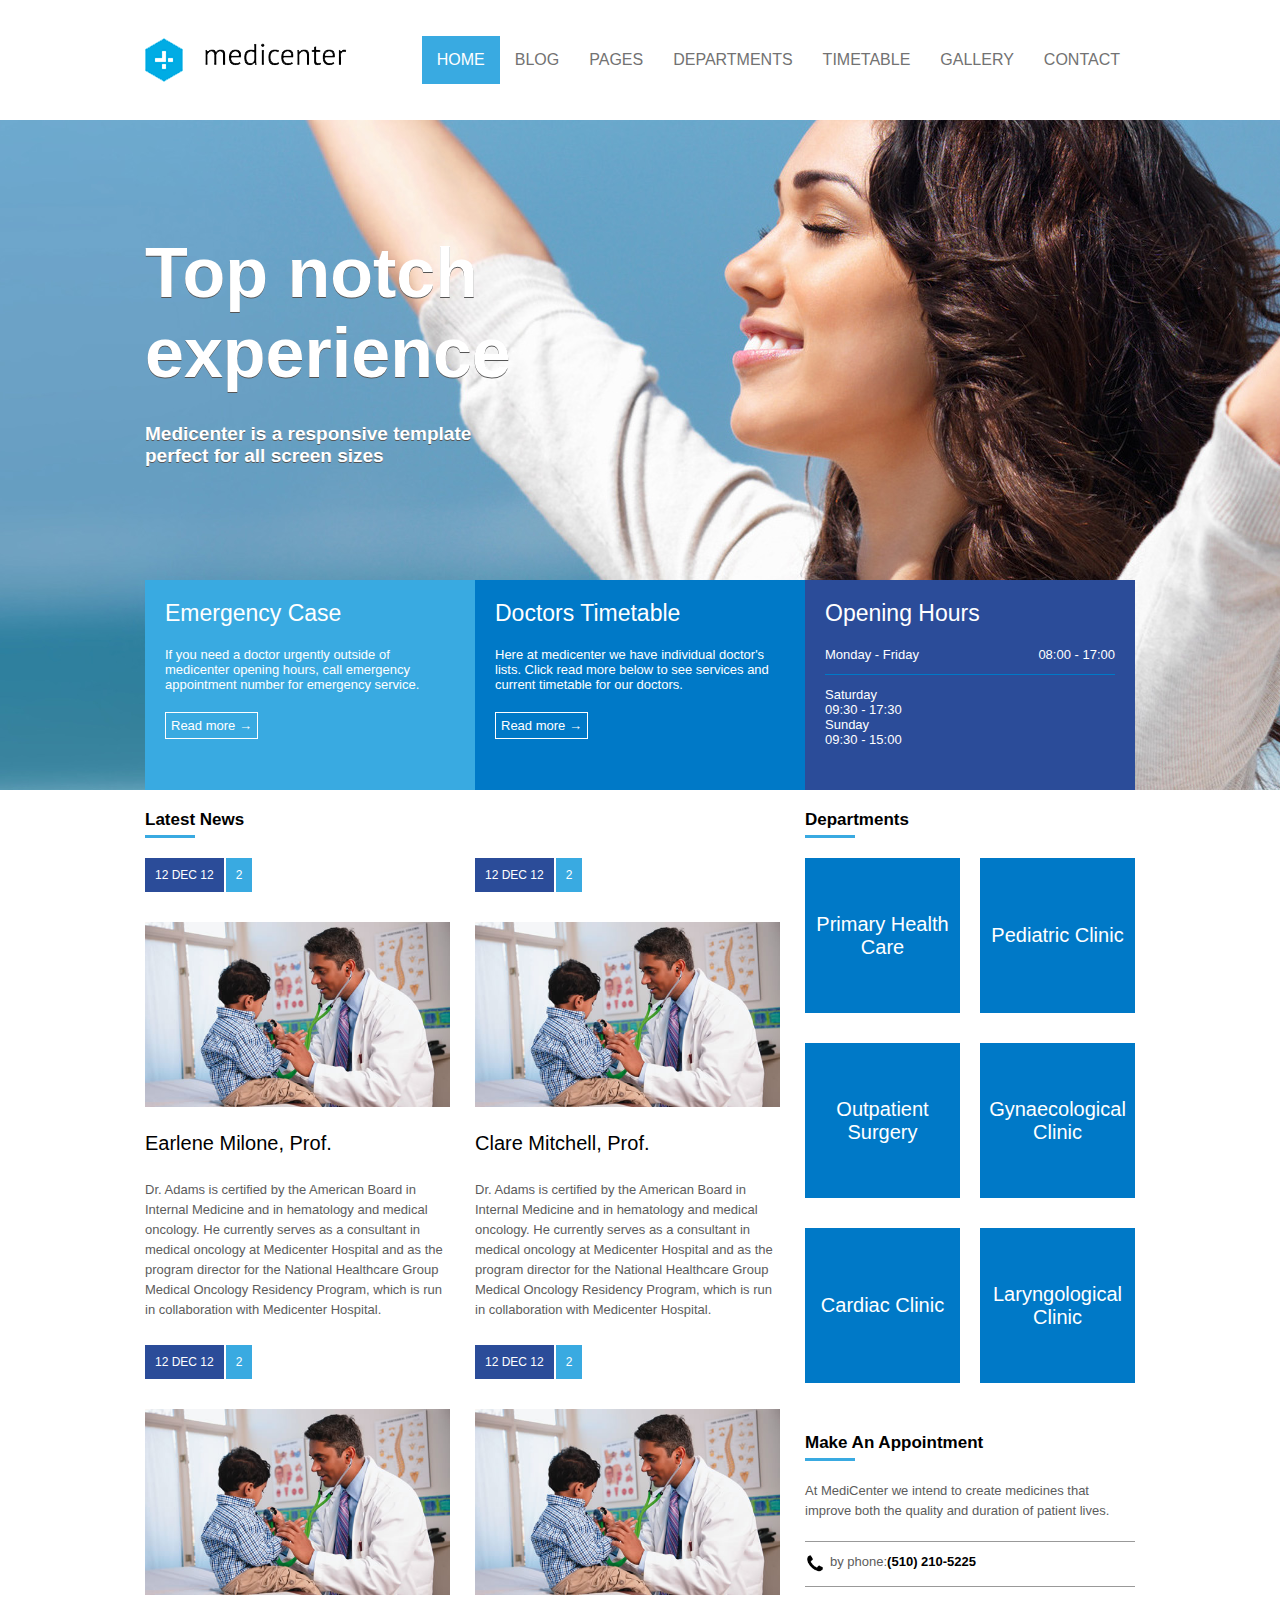
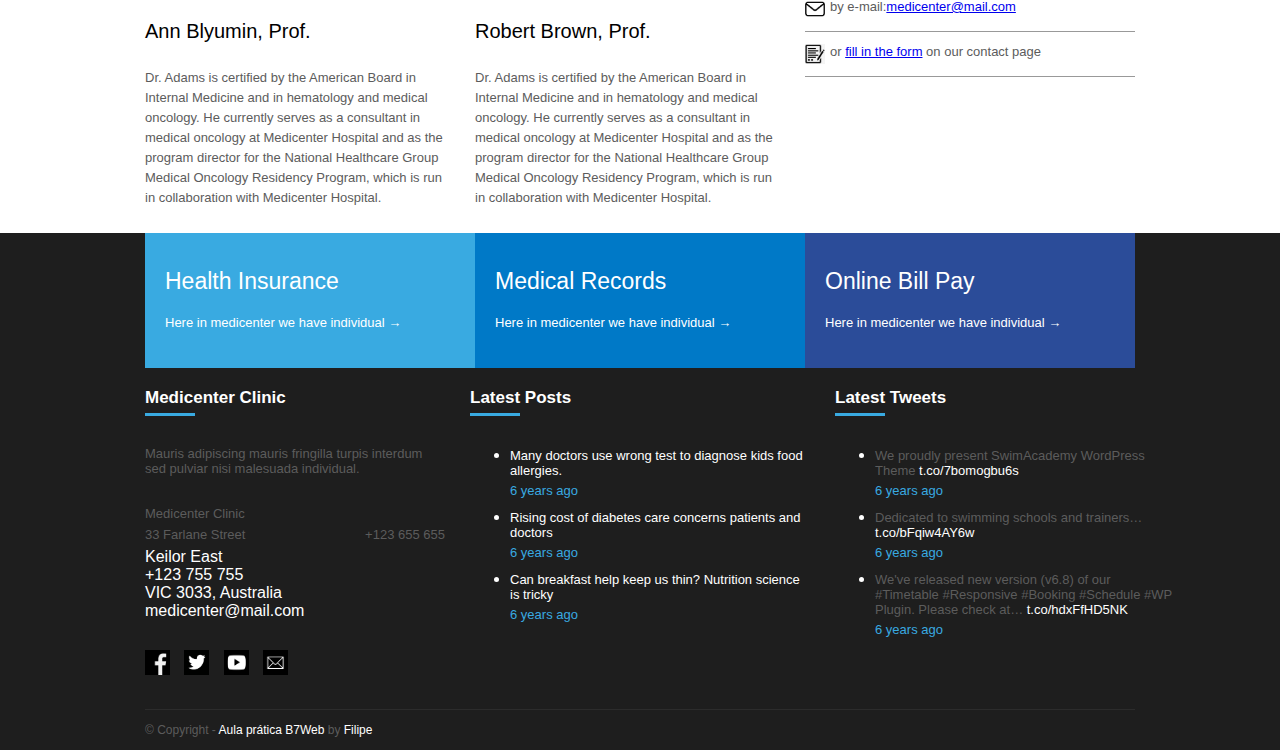
<file: index.html>
<html>

<head>
    <meta charset="UTF-8">
    <meta name="viewport" content="width=device-width,user-scalable=0">

    <link rel="stylesheet" type="text/css" href="assets/css/template.css">
    <script src="./assets/js/scriptMenu.js"></script>

    <title>Medicenter</title>
</head>

<body>
    <header>
        <div class="container">
            <div class="logo">
                <a href=""><img src="assets/images/logo.png"></a>
            </div>
            <div class="menu">
                <nav>
                    <div class="menuMobile">
                        <div class="mm_line"></div>
                        <div class="mm_line"></div>
                        <div class="mm_line"></div>
                    </div>
                    <ul>
                        <li class="active"><a href="">HOME</a></li>
                        <li><a href="">BLOG</a></li>
                        <li><a href="">PAGES</a></li>
                        <li><a href="">DEPARTMENTS</a></li>
                        <li><a href="">TIMETABLE</a></li>
                        <li><a href="">GALLERY</a></li>
                        <li><a href="">CONTACT</a></li>
                    </ul>
                </nav>
            </div>
        </div>
    </header>

    <section id="banner">
        <div class="container column">
            <div class="banner_headline">
                <h1>Top notch experience</h1>
                <h2>Medicenter is a responsive template perfect for all screen sizes</h2>
            </div>
            <div class="banner_options">
                <div class="banner1">
                    <div class="banner_title">Emergency Case</div>
                    <div class="banner_desc">If you need a doctor urgently outside of medicenter opening hours, call emergency appointment number for emergency service.</div>
                    <a href="">Read more →</a>
                </div>
                <div class="banner2">
                    <div class="banner_title">Doctors Timetable</div>
                    <div class="banner_desc">Here at medicenter we have individual doctor's lists. Click read more below to see services and current timetable for our doctors.</div>
                    <a href="">Read more →</a>
                </div>
                <div class="banner3">
                    <div class="banner_title">Opening Hours</div>
                    <div class="banner_desc">
                        <ul id="list1">
                            <li id="list1_1">
                                <div class="day">
                                    Monday - Friday
                                </div>
                                <div class="hour">
                                    08:00 - 17:00
                                </div>
                            </li>
                            <liid="list1_1">
                                <div class="day">
                                    Saturday
                                </div>
                                <div class="hour">
                                    09:30 - 17:30
                                </div>
                                </li>
                                <liid="list1_1">
                                    <div class="day">
                                        Sunday
                                    </div>
                                    <div class="hour">
                                        09:30 - 15:00
                                    </div>
                                    </li>
                        </ul>
                    </div>
                </div>
            </div>
        </div>
    </section>

    <section id="geral">
        <div class="container">
            <section>
                <div class="widget">
                    <div class="widget_title">
                        <div class="widget_title_text">Latest News</div>
                        <div class="widget_title_bar"></div>
                    </div>
                    <div class="widget_body flex">
                        <article>
                            <a href="">
                                <div class="news_data">
                                    <div class="news_posted_at">12 DEC 12</div>
                                    <div class="news_comments">2</div>
                                </div>
                                <div class="news_thumbnail">
                                    <img src="assets/images/dr.jpg" alt="">
                                </div>
                                <div class="news_title">
                                    Earlene Milone, Prof.
                                </div>
                                <div class="news_resume">
                                    Dr. Adams is certified by the American Board in Internal Medicine and in hematology and medical oncology. He currently serves as a consultant in medical oncology at Medicenter Hospital and as the program director for the National Healthcare Group Medical
                                    Oncology Residency Program, which is run in collaboration with Medicenter Hospital.
                                </div>
                            </a>
                        </article>
                        <article>
                            <a href="">
                                <div class="news_data">
                                    <div class="news_posted_at">12 DEC 12</div>
                                    <div class="news_comments">2</div>
                                </div>
                                <div class="news_thumbnail">
                                    <img src="assets/images/dr.jpg" alt="">
                                </div>
                                <div class="news_title">
                                    Clare Mitchell, Prof.
                                </div>
                                <div class="news_resume">
                                    Dr. Adams is certified by the American Board in Internal Medicine and in hematology and medical oncology. He currently serves as a consultant in medical oncology at Medicenter Hospital and as the program director for the National Healthcare Group Medical
                                    Oncology Residency Program, which is run in collaboration with Medicenter Hospital.
                                </div>
                            </a>
                        </article>
                        <article>
                            <a href="">
                                <div class="news_data">
                                    <div class="news_posted_at">12 DEC 12</div>
                                    <div class="news_comments">2</div>
                                </div>
                                <div class="news_thumbnail">
                                    <img src="assets/images/dr.jpg" alt="">
                                </div>
                                <div class="news_title">
                                    Ann Blyumin, Prof.
                                </div>
                                <div class="news_resume">
                                    Dr. Adams is certified by the American Board in Internal Medicine and in hematology and medical oncology. He currently serves as a consultant in medical oncology at Medicenter Hospital and as the program director for the National Healthcare Group Medical
                                    Oncology Residency Program, which is run in collaboration with Medicenter Hospital.
                                </div>
                            </a>
                        </article>
                        <article>
                            <a href="">
                                <div class="news_data">
                                    <div class="news_posted_at">12 DEC 12</div>
                                    <div class="news_comments">2</div>
                                </div>
                                <div class="news_thumbnail">
                                    <img src="assets/images/dr.jpg" alt="">
                                </div>
                                <div class="news_title">
                                    Robert Brown, Prof.
                                </div>
                                <div class="news_resume">
                                    Dr. Adams is certified by the American Board in Internal Medicine and in hematology and medical oncology. He currently serves as a consultant in medical oncology at Medicenter Hospital and as the program director for the National Healthcare Group Medical
                                    Oncology Residency Program, which is run in collaboration with Medicenter Hospital.
                                </div>
                            </a>
                        </article>
                    </div>
                </div>
            </section>
            <aside>
                <div class="widget">
                    <div class="widget_title">
                        <div class="widget_title_text">Departments</div>
                        <div class="widget_title_bar"></div>
                    </div>
                    <div class="widget_body">
                        <div class="boxes">
                            <a href="">
                                <div class="box">Primary Health Care</div>
                            </a>
                            <a href="">
                                <div class="box">Pediatric Clinic</div>
                            </a>
                            <a href="">
                                <div class="box">Outpatient Surgery</div>
                            </a>
                            <a href="">
                                <div class="box">Gynaecological Clinic</div>
                            </a>
                            <a href="">
                                <div class="box">Cardiac Clinic</div>
                            </a>
                            <a href="">
                                <div class="box">Laryngological Clinic</div>
                            </a>
                        </div>
                    </div>
                </div>
                <div class="widget">
                    <div class="widget_title">
                        <div class="widget_title_text">Make An Appointment</div>
                        <div class="widget_title_bar"></div>
                    </div>
                    <div class="widget_body">
                        <div class="appointment_text">
                            At MediCenter we intend to create medicines that improve both the quality and duration of patient lives.
                        </div>
                        <div class="appointment_desc">
                            <ul id="list2">
                                <li id="list2_1">
                                    <div class="contact1">
                                        <img src="assets/images/phone.png" alt="">
                                    </div>
                                    <div class="text1">
                                        by phone:
                                    </div>
                                    <div class="phone_number">
                                        (510) 210-5225
                                    </div>
                                </li>
                                <li id="list2_1">
                                    <div class="contact1">
                                        <img src="assets/images/email.png" alt="">
                                    </div>
                                    <div class="text1">
                                        by e-mail:
                                    </div>
                                    <div class="mail">
                                        <a href="mailto:contact@medicenter.com"> medicenter@mail.com</a>
                                    </div>
                                </li>
                                <li id="list2_1">
                                    <div class="contact1">
                                        <img src="assets/images/form.png" alt="">
                                    </div>
                                    <div class="test1">
                                        or <a href="a">fill in the form</a> on our contact page
                                    </div>

                                </li>
                            </ul>
                        </div>
                    </div>
                </div>
            </aside>
        </div>
    </section>
    <footer>
        <div class="container flexColumn">
            <div class="footer_menu">
                <div class="fm_1">
                    <a href="">
                        <div class="footer_title">Health Insurance</div>
                        <div class="footer_desc">Here in medicenter we have individual →</div>
                    </a>
                </div>
                <div class="fm_2">
                    <a href="">
                        <div class="footer_title">Medical Records</div>
                        <div class="footer_desc">Here in medicenter we have individual →</div>
                    </a>
                </div>
                <div class="fm_3">
                    <a href="">
                        <div class="footer_title">Online Bill Pay</div>
                        <div class="footer_desc">Here in medicenter we have individual →</div>
                    </a>
                </div>
            </div>
            <div class="footer_area">
                <div class="footer_areaitem">
                    <div class="widget">
                        <div class="widget_title">
                            <div class="widget_title_text">Medicenter Clinic</div>
                            <div class="widget_title_bar"></div>
                        </div>
                        <div class="widget_body flex">
                            <article>
                                <div class="medi_info_text">
                                    Mauris adipiscing mauris fringilla turpis interdum sed pulviar nisi malesuada individual.
                                </div>
                                <div class="medi_info_data">
                                    <ul id="list3">
                                        <li id="list3_1">
                                            <div class="info_local">
                                                Medicenter Clinic
                                            </div>
                                            <div class="info_adress">

                                            </div>
                                        </li>
                                        <li id="list3_1">
                                            <div class="info_local">
                                                33 Farlane Street
                                            </div>
                                            <div class="info_adress">
                                                +123 655 655
                                            </div>
                                        </li>
                                        <liid="list3_1">
                                            <div class="info_local">
                                                Keilor East
                                            </div>
                                            <div class="info_adress">
                                                +123 755 755
                                            </div>
                                            </li>
                                            <liid="list3_1">
                                                <div class="info_local">
                                                    VIC 3033, Australia
                                                </div>
                                                <div class="info_adress">
                                                    <a href="mailto:contact@medicenter.com"> medicenter@mail.com</a>
                                                </div>
                                                </li>
                                    </ul>
                                </div>
                                <div class="medi_info_social">
                                    <a href="https://www.facebook.com/"><img src="assets/images/foot_facebook.png" alt=""></a>
                                    <a href="https://twitter.com/tweeter"><img src="assets/images/foot_twitter.png" alt=""></a>
                                    <a href="https://www.youtube.com/"><img src="assets/images/foot_youtube.png" alt=""></a>
                                    <a href="mailto:contact@medicenter.com"><img src="assets/images/foot_email.png" alt=""></a>
                                </div>
                            </article>
                        </div>
                    </div>
                </div>
                <div class="footer_areaitem">
                    <div class="widget">
                        <div class="widget_title">
                            <div class="widget_title_text">Latest Posts</div>
                            <div class="widget_title_bar"></div>
                        </div>
                        <div class="widget_body flex">
                            <ul id="latest_posts">
                                <li>
                                    <article>
                                        <div class="medi_info_text2">
                                            Many doctors use wrong test to diagnose kids food allergies.
                                        </div>
                                        <div class="medi_info_data2">
                                            6 years ago
                                        </div>
                                    </article>
                                </li>
                                <li>
                                    <article>
                                        <div class="medi_info_text2">
                                            Rising cost of diabetes care concerns patients and doctors
                                        </div>
                                        <div class="medi_info_data2">
                                            6 years ago
                                        </div>
                                    </article>
                                </li>
                                <li>
                                    <article>
                                        <div class="medi_info_text2">
                                            Can breakfast help keep us thin? Nutrition science is tricky
                                        </div>
                                        <div class="medi_info_data2">
                                            6 years ago
                                        </div>
                                    </article>
                                </li>
                            </ul>
                        </div>
                    </div>
                </div>
                <div class="footer_areaitem">
                    <div class="widget">
                        <div class="widget_title">
                            <div class="widget_title_text">Latest Tweets</div>
                            <div class="widget_title_bar"></div>
                        </div>
                        <div class="widget_body flex">
                            <ul id="latest_tweets">
                                <li>
                                    <article>
                                        <div class="medi_info_text3">
                                            We proudly present SwimAcademy WordPress Theme <a href="">t.co/7bomogbu6s</a>
                                        </div>
                                        <div class="medi_info_data3">
                                            6 years ago
                                        </div>
                                    </article>
                                </li>
                                <li>
                                    <article>
                                        <div class="medi_info_text3">
                                            Dedicated to swimming schools and trainers… <a href="">t.co/bFqiw4AY6w</a>
                                        </div>
                                        <div class="medi_info_data3">
                                            6 years ago
                                        </div>
                                    </article>
                                </li>
                                <li>
                                    <article>
                                        <div class="medi_info_text3">
                                            We've released new version (v6.8) of our #Timetable #Responsive #Booking #Schedule #WP Plugin. Please check at… <a href="">t.co/hdxFfHD5NK</a>
                                        </div>
                                        <div class="medi_info_data3">
                                            6 years ago
                                        </div>
                                    </article>
                                </li>
                            </ul>
                        </div>
                    </div>
                </div>
            </div>
            <div class="footer_copy">
                © Copyright - <a href="">Aula prática B7Web</a> by <a href="">Filipe</a>
            </div>
        </div>
    </footer>

</body>

</html>
</file>
<file: assets/css/template.css>
* {
    font-family: sans-serif;
}

body {
    margin: 0;
    padding: 0;
}

header {
    display: flex;
    justify-content: center;
    height: 120px;
}

.container {
    display: flex;
    justify-content: space-between;
    width: 990px;
}

.logo {
    display: flex;
    align-items: center;
}

.menu {
    display: flex;
    align-items: center;
}

nav ul,
nav li {
    list-style: none;
    margin: 0;
    padding: 0;
    border: none;
}

nav ul {
    display: flex;
}

nav a {
    display: block;
    padding: 15px;
    text-decoration: none;
    text-transform: uppercase;
    color: #727272;
}

nav .active a,
nav a:hover {
    background-color: #39aae1;
    color: #ffffff;
}

#banner {
    display: flex;
    justify-content: center;
    background-image: url('../images/img1.jpg');
    background-position: center;
    background-size: cover;
    height: 670px;
}

.column {
    flex-direction: column;
}

.banner_headline {
    flex: 1;
    display: flex;
    flex-direction: column;
    justify-content: center;
}

.banner_headline h1 {
    color: #ffffff;
    font-size: 70px;
    text-shadow: 0px 1px 0px #555555;
    margin: 0;
    padding: 0;
    max-width: 350px;
}

.banner_headline h2 {
    color: #ffffff;
    font-size: 19px;
    text-shadow: 0px 1px 0px #555555;
    margin: 0;
    padding: 0;
    max-width: 350px;
    margin-top: 30px;
}

.banner_options {
    height: 210px;
    display: flex;
}

.banner1,
.banner2,
.banner3 {
    flex: 1;
    color: #ffffff;
    padding: 20px;
}

.banner1 {
    background-color: #39aae1;
}

.banner2 {
    background-color: #0079c7;
}

.banner3 {
    background-color: #2b4c99;
}

.banner_title {
    font-size: 23px;
}

.banner_desc {
    font-size: 13px;
    margin-top: 20px;
    margin-bottom: 20px;
}

.banner_options a {
    display: inline-block;
    border: 1px solid #ffffff;
    color: #ffffff;
    font-size: 13px;
    padding: 5px;
    text-decoration: none;
}

#list1 {
    margin: 0;
    padding: 0;
}

#list1_1 {
    margin-bottom: 12px;
    padding-bottom: 12px;
    border-bottom: 0.2px solid #0079c7;
    text-decoration: none;
    display: flex;
    justify-content: space-between;
}

#geral {
    display: flex;
    justify-content: center;
}

#geral section {
    flex: 2;
}

#geral aside {
    flex: 1;
}

.widget_title {
    margin-top: 20px;
    margin-bottom: 20px;
}

.widget_title_text {
    color: #000000;
    font-size: 17px;
    font-weight: bold;
}

.widget_title_bar {
    width: 50px;
    height: 3px;
    background-color: #39aae1;
    margin-top: 5px;
}

.flex {
    display: flex;
    flex-wrap: wrap;
}

article {
    flex: 1;
    min-width: 300px;
    margin-right: 25px;
}

article a {
    text-decoration: none;
}

article .news_data {
    display: flex;
}

.news_posted_at {
    background-color: #2b4c99;
    color: #ffffff;
    font-size: 12px;
    padding: 10px;
    margin-right: 2px;
}

.news_comments {
    background-color: #39aae1;
    color: #ffffff;
    font-size: 12px;
    padding: 10px;
}

article .news_thumbnail {
    margin-top: 30px;
}

article .news_thumbnail img {
    width: 100%;
    height: auto;
}

article .news_title {
    margin-top: 25px;
    margin-bottom: 25px;
    color: #000000;
    font-size: 20px;
}

article .news_resume {
    margin-top: 25px;
    margin-bottom: 25px;
    color: #5c5c5c;
    font-size: 13px;
    line-height: 20px;
}

.boxes {
    display: flex;
    flex-wrap: wrap;
    justify-content: space-between;
}

.boxes a {
    text-decoration: none;
}

.box {
    display: flex;
    background-color: #0079c7;
    width: 155px;
    height: 155px;
    margin-bottom: 30px;
    color: #ffffff;
    font-size: 20px;
    justify-content: center;
    align-items: center;
    text-align: center;
}

.appointment_text {
    color: #5c5c5c;
    font-size: 13px;
    line-height: 20px;
    margin-bottom: 12px;
    padding-bottom: 20px;
    border-bottom: 1px solid #999999;
}

#list2 {
    margin: 0;
    padding: 0;
}

#list2_1 {
    color: #5c5c5c;
    font-size: 13px;
    margin-bottom: 12px;
    padding-bottom: 12px;
    border-bottom: 1px solid #999999;
    text-decoration: none;
    display: flex;
}

.contact1 img {
    width: 20px;
    height: 20px;
    margin-right: 5px;
}

.phone_number {
    color: #000000;
    font-weight: bold;
}

footer {
    background-color: #1e1e1e;
    display: flex;
    justify-content: center;
}

.footer_menu {
    height: 135px;
    display: flex;
}

.fm_1,
.fm_2,
.fm_3 {
    flex: 1;
    color: #ffffff;
    padding: 20px;
}

.fm_1 {
    background-color: #39aae1;
}

.fm_2 {
    background-color: #0079c7;
}

.fm_3 {
    background-color: #2b4c99;
}

.flexColumn {
    flex-direction: column;
}

.footer_title {
    font-size: 23px;
}

.footer_desc {
    font-size: 13px;
    margin-top: 20px;
    margin-bottom: 20px;
}

.footer_menu a {
    color: #ffffff;
    font-size: 13px;
    padding: 5px;
    text-decoration: none;
}

.footer_area {
    display: flex;
}

.footer_areaitem {
    flex: 1;
    color: #ffffff;
}

footer .widget_title_text {
    color: #ffffff;
}

.footer_copy {
    border-top: 1px solid #2c2c2c;
    height: 40px;
    line-height: 40px;
    font-size: 12px;
    color: #5c5c5c;
    margin-top: 30px;
}

.footer_copy a {
    color: #ffffff;
    text-decoration: none;
}

.medi_info_text {
    color: #5c5c5c;
    font-size: 13px;
    margin-top: 10px;
    margin-bottom: 30px;
}

.medi_info_social img {
    margin-top: 30px;
    margin-right: 10px;
    width: 25px;
    height: 25px;
}

#list3 {
    margin: 0;
    padding: 0;
}

#list3_1 {
    color: #5c5c5c;
    font-size: 13px;
    margin-bottom: 3px;
    padding-bottom: 3px;
    display: flex;
    justify-content: space-between;
}

.info_adress a {
    color: #ffffff;
    text-decoration: none;
}

#latest_posts {
    margin: 0;
}

#latest_posts li {
    list-style-type: symbols(→);
    color: #ffffff;
}

footer .medi_info_sinal2 {
    color: #ffffff;
    font-size: 13px;
    margin-top: 10px;
}

footer .medi_info_text2 {
    color: #ffffff;
    font-size: 13px;
    margin-top: 10px;
}

footer .medi_info_data2 {
    color: #39aae1;
    font-size: 13px;
    margin-top: 5px;
}

#latest_tweets li {
    list-style-type: symbols(→);
    color: #ffffff;
}

#latest_tweets {
    margin: 0;
}

footer .medi_info_text3 {
    color: #5c5c5c;
    font-size: 13px;
    margin-top: 10px;
}

footer .medi_info_data3 {
    color: #39aae1;
    font-size: 13px;
    margin-top: 5px;
}

footer .medi_info_text3 a {
    color: #ffffff;
    text-decoration: none;
}

.menuMobile {
    display: none;
    width: 40px;
    height: 40px;
    margin-top: 40px;
    margin-bottom: 40px;
    margin-right: 20px;
}

.mm_line {
    height: 3px;
    background-color: #39aae1;
}

@media (max-width:600px) {
    .banner_headline {
        padding: 20px;
    }
    .banner_headline h1 {
        font-size: 55px;
    }
    .banner_headline h2 {
        font-size: 17px;
    }
    .banner_options {
        height: auto;
        flex-direction: column;
    }
    .container {
        flex-direction: column;
    }
    #geral {
        margin-top: 110px;
    }
    #geral section,
    #geral aside {
        padding: 20px;
    }
    .footer_menu {
        flex-direction: column;
    }
    .footer_area {
        flex-direction: column;
        padding: 20px;
        margin-top: 310px;
    }
    .footer_copy {
        padding-left: 20px;
    }
    header .container {
        flex-direction: row;
    }
    nav ul {
        flex-direction: column;
        display: none;
        position: absolute;
        left: 0;
        width: 100%;
        background-color: #ffffff;
    }
    header {
        height: auto;
    }
    .logo {
        padding-left: 20px;
    }
    .menuMobile {
        display: flex;
        flex-direction: column;
        justify-content: space-around;
    }
}

@media (max-width:413px) {
    #geral {
        margin-top: 130px;
    }
}
</file>
